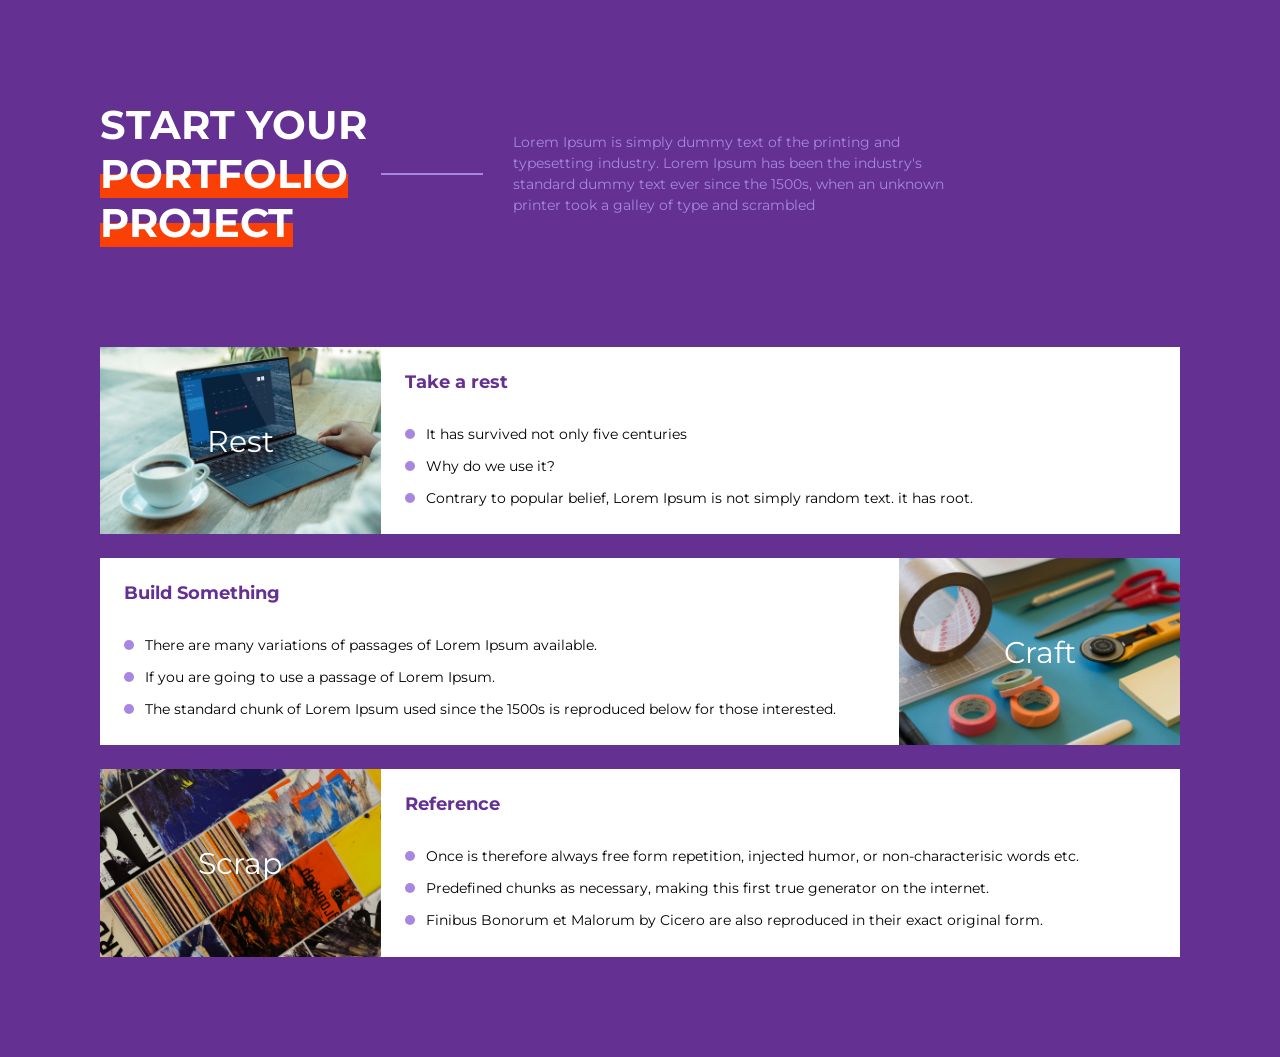
<file: Documents/zigzag/index.html>
<!DOCTYPE html>
<html lang="en">
	<head>
		<link rel="preconnect" href="https://fonts.googleapis.com">
		<link rel="preconnect" href="https://fonts.gstatic.com" crossorigin>
		<link href="https://fonts.googleapis.com/css2?family=Montserrat:wght@500;700&display=swap" rel="stylesheet">		
		<link rel="stylesheet" href="style.css">
	</head>
	<body>
		<div class="container">
			<header>
				<h1>
					START YOUR <span class="highlight">PORTFOLIO</span> <span class="highlight">PROJECT</span>
				</h1>
				<p class="header-txt">
					<span class="txt-in-header">
						Lorem Ipsum is simply dummy text of the printing and typesetting industry. Lorem Ipsum has been the industry's standard dummy text ever since the 1500s, when an unknown printer took a galley of type and scrambled
					</span>
				</p>
			</header>
			<main>
				<div class="wrapper">
					<figure>
						<img src="images/photo01.png" alt="Resr">
						<figcaption>Rest</figcaption>
					</figure>
					<section class="ul-section">
						<h2>Take a rest</h2>
						<ul>
							<li>
								<span class="txt-in-li">
									It has survived not only five centuries
								</span>
							</li>
							<li>
								<span class="txt-in-li">
									Why do we use it?
								</span>
							</li>
							<li>
								<span class="txt-in-li">
									Contrary to popular belief, Lorem Ipsum is not simply random text. it has root.
								</span>
							</li>
						</ul>
					</section>
				</div>
				<div class="wrapper">
					<figure>
						<img src="images/photo02.png" alt="Resr">
						<figcaption>Craft</figcaption>
					</figure>
					<section class="ul-section">
						<h2>Build Something</h2>
						<ul>
							<li>
								<span class="txt-in-li">
									There are many variations of passages of Lorem Ipsum available.
								</span>
							</li>
							<li>
								<span class="txt-in-li">
									If you are going to use a passage of Lorem Ipsum.
								</span>
							</li>
							<li>
								<span class="txt-in-li">
									The standard chunk of Lorem Ipsum used since the 1500s is reproduced below for those interested.
								</span>
							</li>
						</ul>
					</section>
				</div>
				<div class="wrapper">
					<figure>
						<img src="images/photo03.png" alt="Resr">
						<figcaption>Scrap</figcaption>
					</figure>
					<section class="ul-section">
						<h2>Reference</h2>
						<ul>
							<li>
								<span class="txt-in-li">
									Once is therefore always free form repetition, injected humor, or non-characterisic words etc.
								</span>
							</li>
							<li>
								<span class="txt-in-li">
									Predefined chunks as necessary, making this first true generator on the internet.
								</span>
							</li>
							<li>
								<span class="txt-in-li">
									Finibus Bonorum et Malorum by Cicero are also reproduced in their exact original form.
								</span>
							</li>
						</ul>
					</section>
				</div>
			</main>
		</div>
	</body>
</html>
</file>
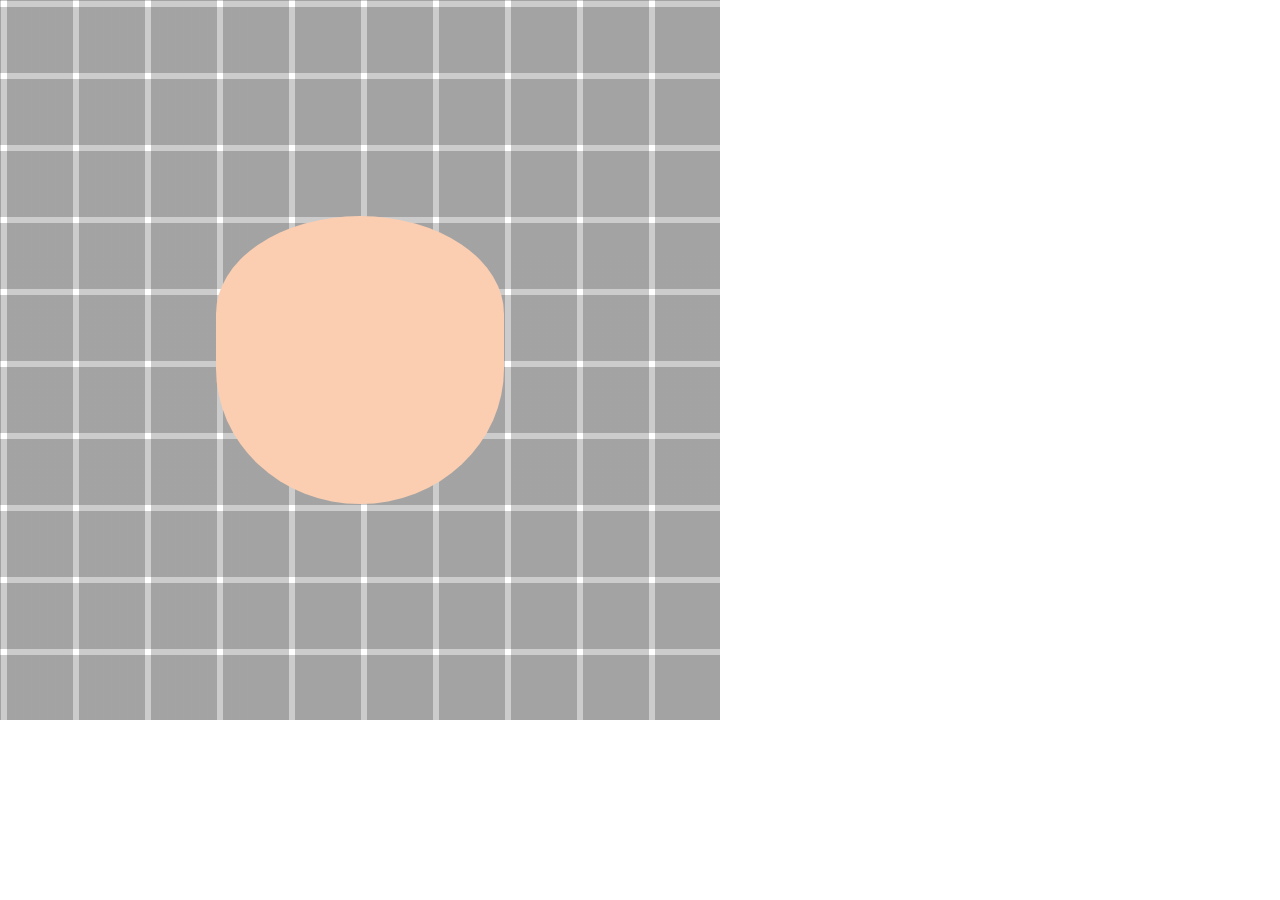
<file: Documents/얼굴그리기/index.html>
<!DOCTYPE html>
<html lang="ko">
<head>
    <meta charset="UTF-8">
    <meta http-equiv="X-UA-Compatible" content="IE=edge">
    <meta name="viewport" content="width=device-width, initial-scale=1.0">
    <title></title>
    <link rel="stylesheet" href="styles.css">
</head>
<body>
    <article>
        <div class="face">
        </div>
    </article>
</body>
</html>
</file>
<file: Documents/zigzag/style.css>
/* 색상 변수 */
:root {
    font-family: 'Montserrat', sans-serif;
	--main-bg-color: rgb(100, 48, 145);
	--highlight-color: rgb(251, 64, 6);
	--lightpurple-color: #a887e1;
	/*
	font-weight: 500;
	font-weight: 700;
	*/
}

/* 초기화 */
* {
	box-sizing: border-box;
}

body, h1, h2, p, ul, li, figure {
	margin: 0;
	padding: 0;
	font-size: inherit;
}

li {
	list-style-type: none;
}

/* 기본 글꼴 사이즈 */
html {
	font-size: 10px;
}

body {
	font-size: 1.4rem;
}

/* 메인 코드 */
body {
	background-color: var(--main-bg-color);
	padding: 100px 0;
}

.container {
	width: 1080px;
	margin: 0 auto;
}

/* header */
header {
	display: flex;
}

h1 {
	font-size: 4rem;
	flex-basis: 26%;
	flex-shrink: 0;
	color: white;
}

.highlight {
	position: relative;
	display: inline-block;
}

.highlight:after {
	position: absolute;
	bottom: 0;
	content:"";
	display: block;
	background-color: var(--highlight-color);
	height: 24.25px;
	width: 100%;
	z-index: -1;
}

.header-txt {
	flex-grow: 1;
	display: flex;
	color: var(--lightpurple-color);
	align-items: center;
	gap: 30px;
}

.header-txt::before {
	content:"";
	display: block;
	width: 100px;
	border: 1px solid var(--lightpurple-color);
}

.txt-in-header {
	flex-basis: 58%;
	line-height: 1.5;
}

main {
	margin: 100px 0 0;
}

.wrapper {
	display: flex;
	margin-top: 24px;
}

figure {
	flex-basis: 26%;
	flex-shrink: 0;
	position: relative;
}

img {
	vertical-align: top;
	width: 100%;
}

figcaption {
	font-size: 3rem;
	color: white;
	position: absolute;
	top: 50%;
	left: 50%;
	transform: translate(-50%, -50%);
}

.ul-section {
	background-color: white;
	flex-grow: 1;
	padding: 24px;
}

h2 {
	font-size: 1.8rem;
	color: var(--main-bg-color);
}

ul {
	margin-top: 32px;
}

li {
	display: flex;
	align-items: center;
	margin-top: 1em;
	gap: 0.8em;
}

li::before {
	content:"";
	display: block;
	width: 10px;
	height: 10px;
	background-color: var(--lightpurple-color);
	border-radius: 50%;
}

.wrapper:nth-child(2) {
	flex-direction : row-reverse;
}
</file>
<file: Documents/얼굴그리기/styles.css>
:root {
    --hair: rgb(131, 0, 15);
    --face: #FBCEB1;
}

body {
    margin: 0;
    padding: 0;
}

article {
    position: relative;
    width: 80vmin;
    aspect-ratio: 1; /* so it's a square */
    background:
    repeating-linear-gradient(#0003 0 0.125%, #0000 0 0.9875%, #0003 0 10%),
    repeating-linear-gradient(90deg, #0003 0 0.125%, #0000 0 0.9875%, #0003 0 10%);
}

.face {
    position: absolute;
    width: 40%;
    height: 40%;
    top: 30%;
    left: 30%;
    border-radius: 50% 50% 50% 50% / 34% 34% 47% 47%;
    background-color: var(--face);
}

.chin {
    position: absolute;
    bottom: 0;
    width: 50%;
    height: 50%;
    background-color: red;
    border-radius: 50% 50% 50% 50% / 34% 34% 47% 47%;
}

.right {
    transform: scaleX(-1);
    right: 0;
}
</file>
